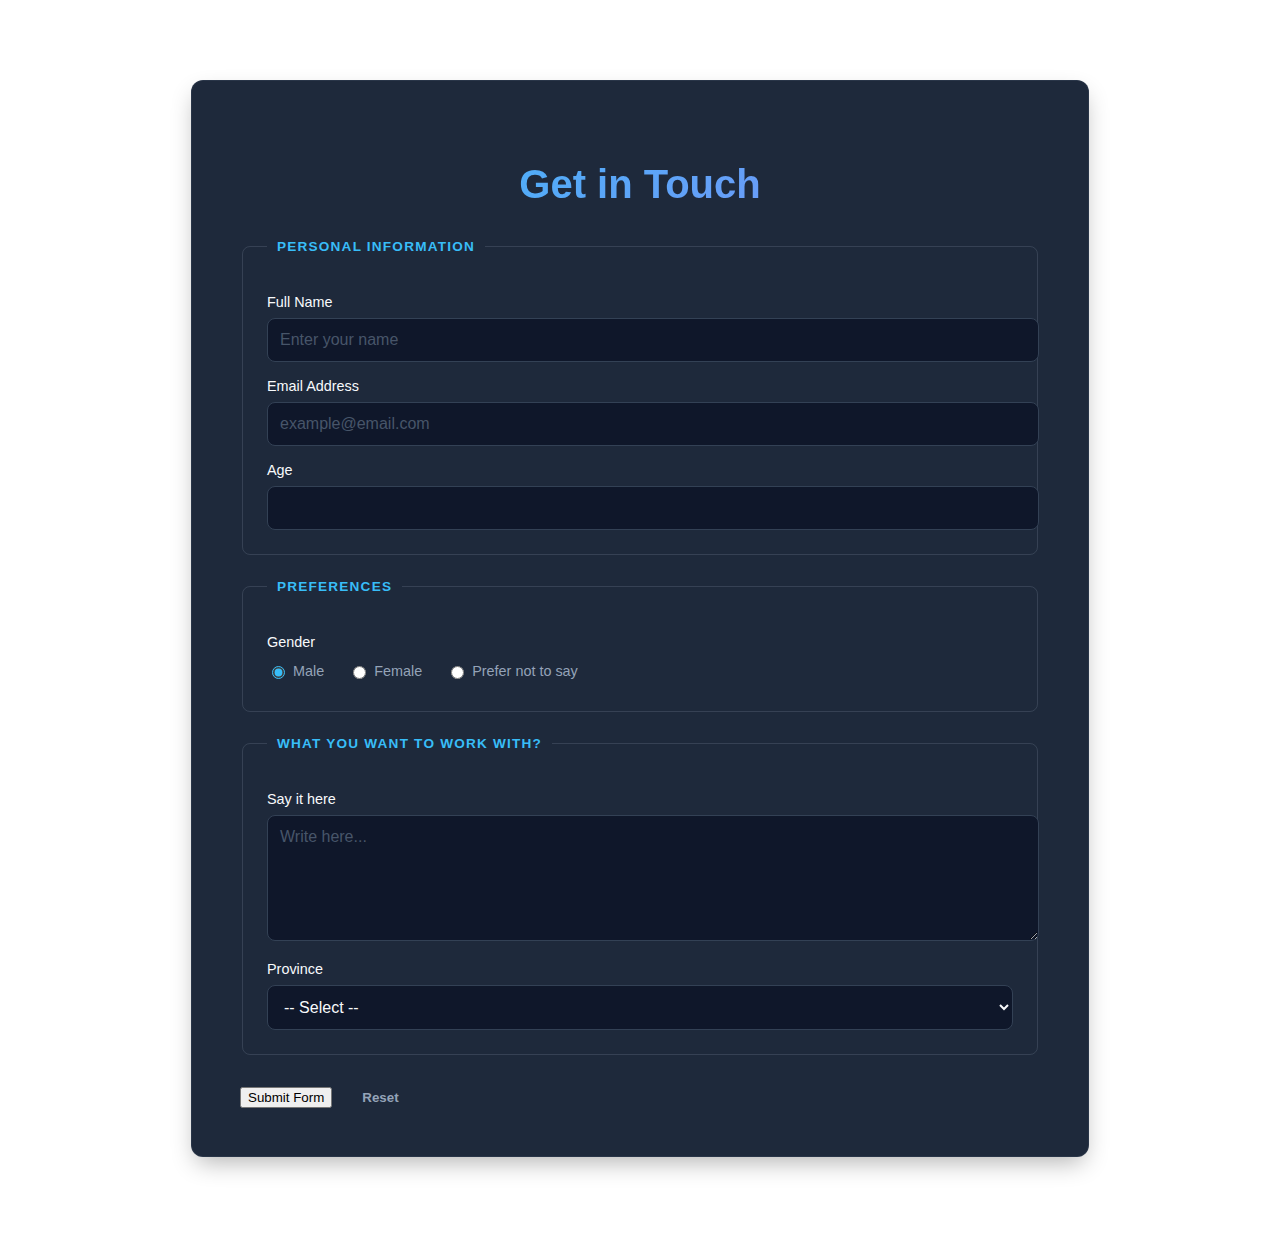
<file: forms.html>
<!DOCTYPE html>
<html lang="en">
<head>
    <meta charset="UTF-8">
    <meta name="viewport" content="width=device-width, initial-scale=1.0">
    <title>forms</title>

    <link rel="stylesheet" href="formsstyle.css">

</head>
<body>
     <section id="contact-form" class="form-container">
        <h2 class="section-title">Get in Touch</h2>
        <form action="#" method="post" autocomplete="on">

            <fieldset>
                <legend>Personal Information</legend>
                <label for="fullname">Full Name</label>
                <input type="text" id="fullname" name="fullname" placeholder="Enter your name" required maxlength="50">

                <label for="email">Email Address</label>
                <input type="email" id="email" name="email" placeholder="example@email.com" required>

                <label for="age">Age</label>
                <input type="number" id="age" name="age" min="1" max="120">
            </fieldset>


            <fieldset>
                <legend>Preferences</legend>
                <label>Gender</label>
                <div class="radio-group">
                    <label class="inline-option"><input type="radio" name="gender" value="male" checked> Male</label>
                    <label class="inline-option"><input type="radio" name="gender" value="female"> Female</label>
                    <label class="inline-option"><input type="radio" name="gender" value="Prefer not to say"> Prefer not to say</label>
                </div>
            </fieldset>

            <fieldset>
                <legend>What you want to work with?</legend>
                <label for="comments">Say it here</label>
                <textarea id="comments" name="comments" rows="4" placeholder="Write here..."></textarea>

                <label for="country">Province</label>
                <select id="country" name="country">
                    <option value="">-- Select --</option>
                    <option value="DavaoDelSur">Davao Del Sur</option>
                    <option value="DavaoOriental">Davao Oriental</option>
                    <option value="DavaoOccidental">Davao Occidental</option>
                </select>
            </fieldset>

            <div class="form-actions">
                <button type="submit" class="btn btn-primary">Submit Form</button>
                <button type="reset" class="btn-reset">Reset</button>
            </div>

        </form>
    </section>
</body>
</html>
</file>
<file: formsstyle.css>
:root {
    --bg-color: #0f172a;
    --form-bg: #1e293b;
    --input-bg: #0f172a;
    --text-main: #f8fafc;
    --text-muted: #94a3b8;
    --accent-primary: #38bdf8;
    --accent-secondary: #818cf8;
    --font-main: 'Segoe UI', Roboto, Helvetica, Arial, sans-serif;
    --border-radius: 8px;
    --transition-speed: 0.3s;
}

.form-container {
    max-width: 800px;
    margin: 80px auto;
    padding: 3rem;
    background-color: var(--form-bg);
    border: 1px solid rgba(148, 163, 184, 0.1);
    border-radius: 12px;
    box-shadow: 0 10px 25px -5px rgba(0, 0, 0, 0.3);
}

.section-title {
    font-family: var(--font-main);
    font-size: 2.5rem;
    font-weight: 800;
    margin-bottom: 2rem;
    text-align: center;
    background: linear-gradient(135deg, var(--accent-primary), var(--accent-secondary));
    -webkit-background-clip: text;
    -webkit-text-fill-color: transparent;
}

fieldset {
    border: 1px solid rgba(148, 163, 184, 0.2);
    padding: 1.5rem;
    border-radius: var(--border-radius);
    margin-bottom: 1.5rem;
}

legend {
    font-family: var(--font-main);
    color: var(--accent-primary);
    font-weight: 700;
    font-size: 0.85rem;
    text-transform: uppercase;
    letter-spacing: 1.2px;
    padding: 0 10px;
}

label {
    font-family: var(--font-main);
    display: block;
    margin-top: 1rem;
    margin-bottom: 0.5rem;
    color: var(--text-main);
    font-size: 0.9rem;
}

input, textarea, select {
    font-family: var(--font-main);
    width: 100%;
    padding: 12px;
    background-color: var(--input-bg);
    border: 1px solid #334155;
    border-radius: var(--border-radius);
    color: var(--text-main);
    font-size: 1rem;
    transition: all var(--transition-speed) ease;
}

input::placeholder, textarea::placeholder {
    color: #475569;
}

input:focus, textarea:focus, select:focus {
    outline: none;
    border-color: var(--accent-primary);
    box-shadow: 0 0 0 2px rgba(56, 189, 248, 0.2);
}

.inline-option {
    font-family: var(--font-main);
    display: inline-flex;
    align-items: center;
    margin-right: 20px;
    cursor: pointer;
    color: var(--text-muted);
    font-size: 0.9rem;
    margin-top: 5px;
}

.inline-option input {
    width: auto;
    margin-right: 8px;
    accent-color: var(--accent-primary);
}

.form-actions {
    display: flex;
    gap: 1.5rem;
    align-items: center;
    justify-content: flex-start;
    margin-top: 2rem;
}

.btn-submit {
    padding: 0.8rem 2.5rem;
    background-color: var(--accent-primary);
    color: var(--bg-color);
    border: 2px solid var(--accent-primary);
    border-radius: var(--border-radius);
    font-family: var(--font-main);
    font-weight: 700;
    cursor: pointer;
    transition: all var(--transition-speed) ease;
}

.btn-submit:hover {
    background-color: transparent;
    color: var(--accent-primary);
    transform: translateY(-2px);
}

.btn-reset {
    font-family: var(--font-main);
    background: transparent;
    border: none;
    color: var(--text-muted);
    font-weight: 600;
    cursor: pointer;
    transition: color var(--transition-speed);
}

.btn-reset:hover {
    color: #f87171;
}

textarea {
    resize: vertical;
    min-height: 100px;
}
</file>
